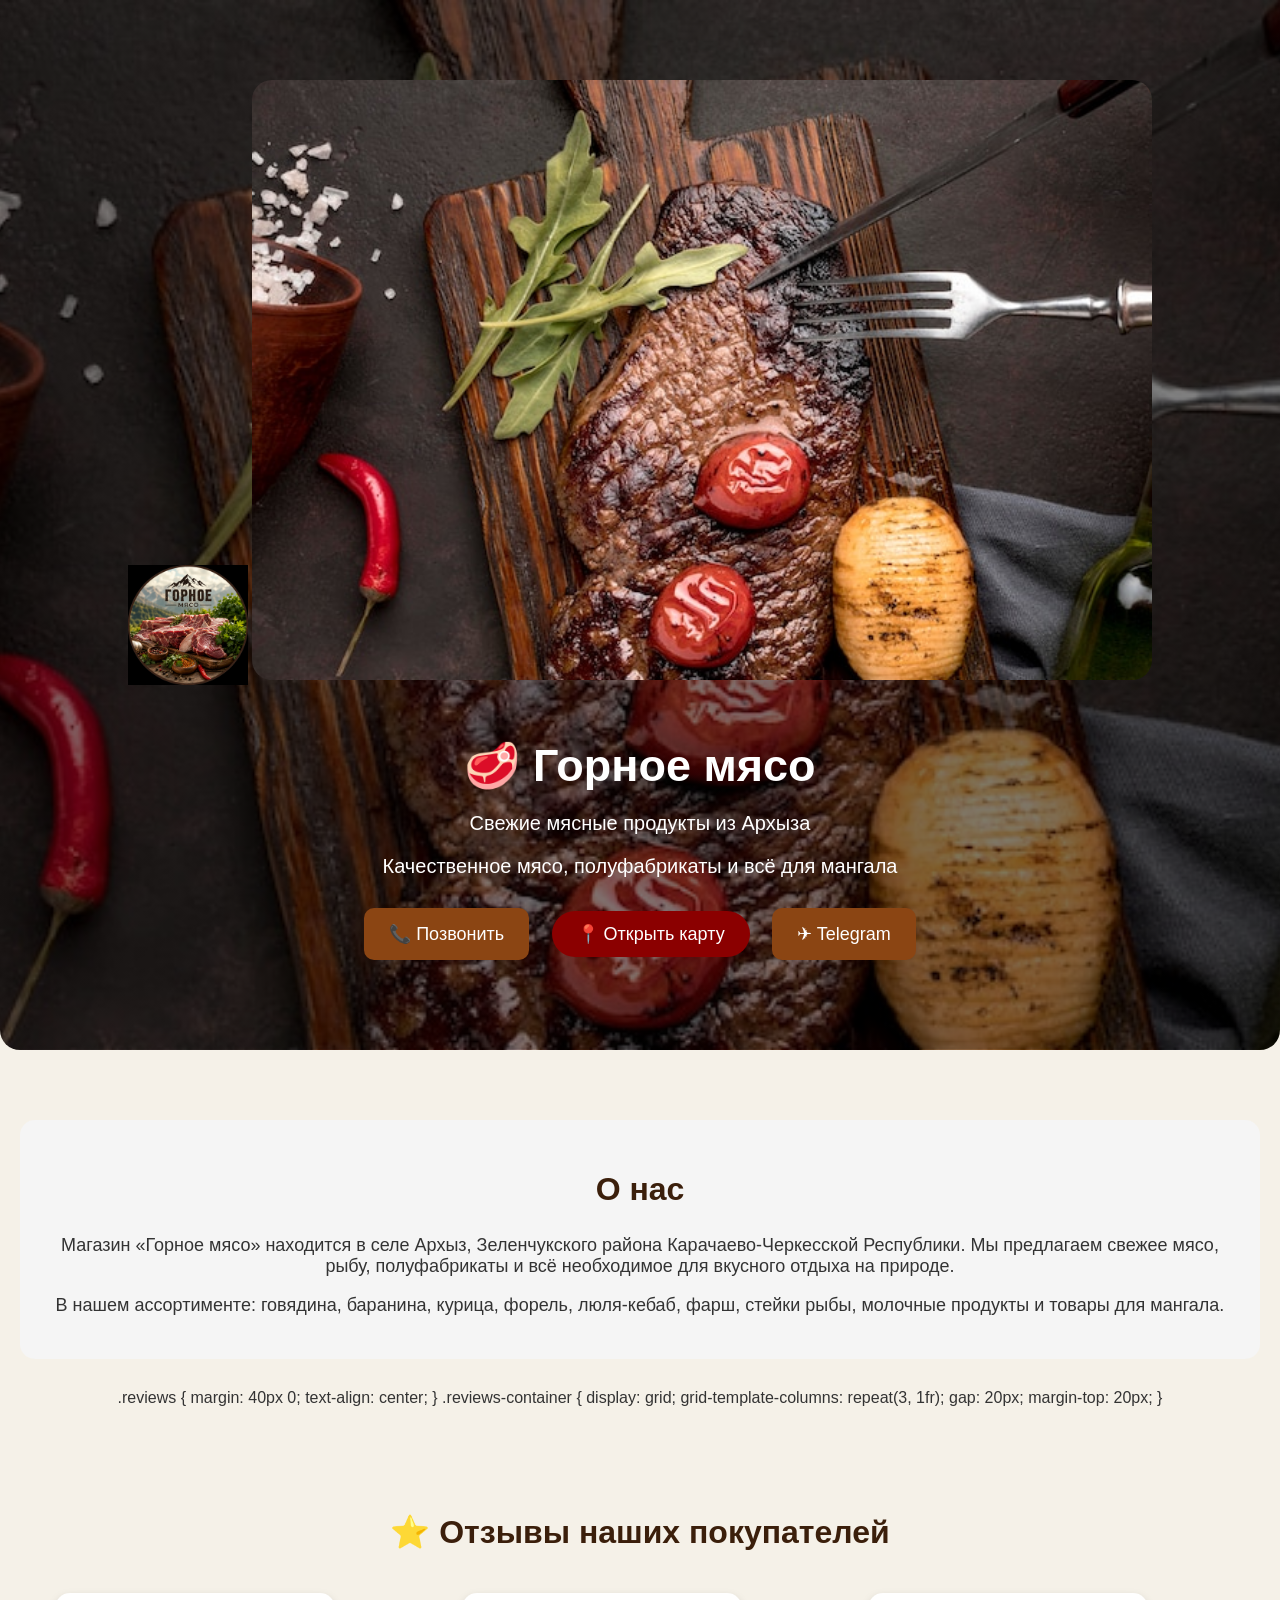
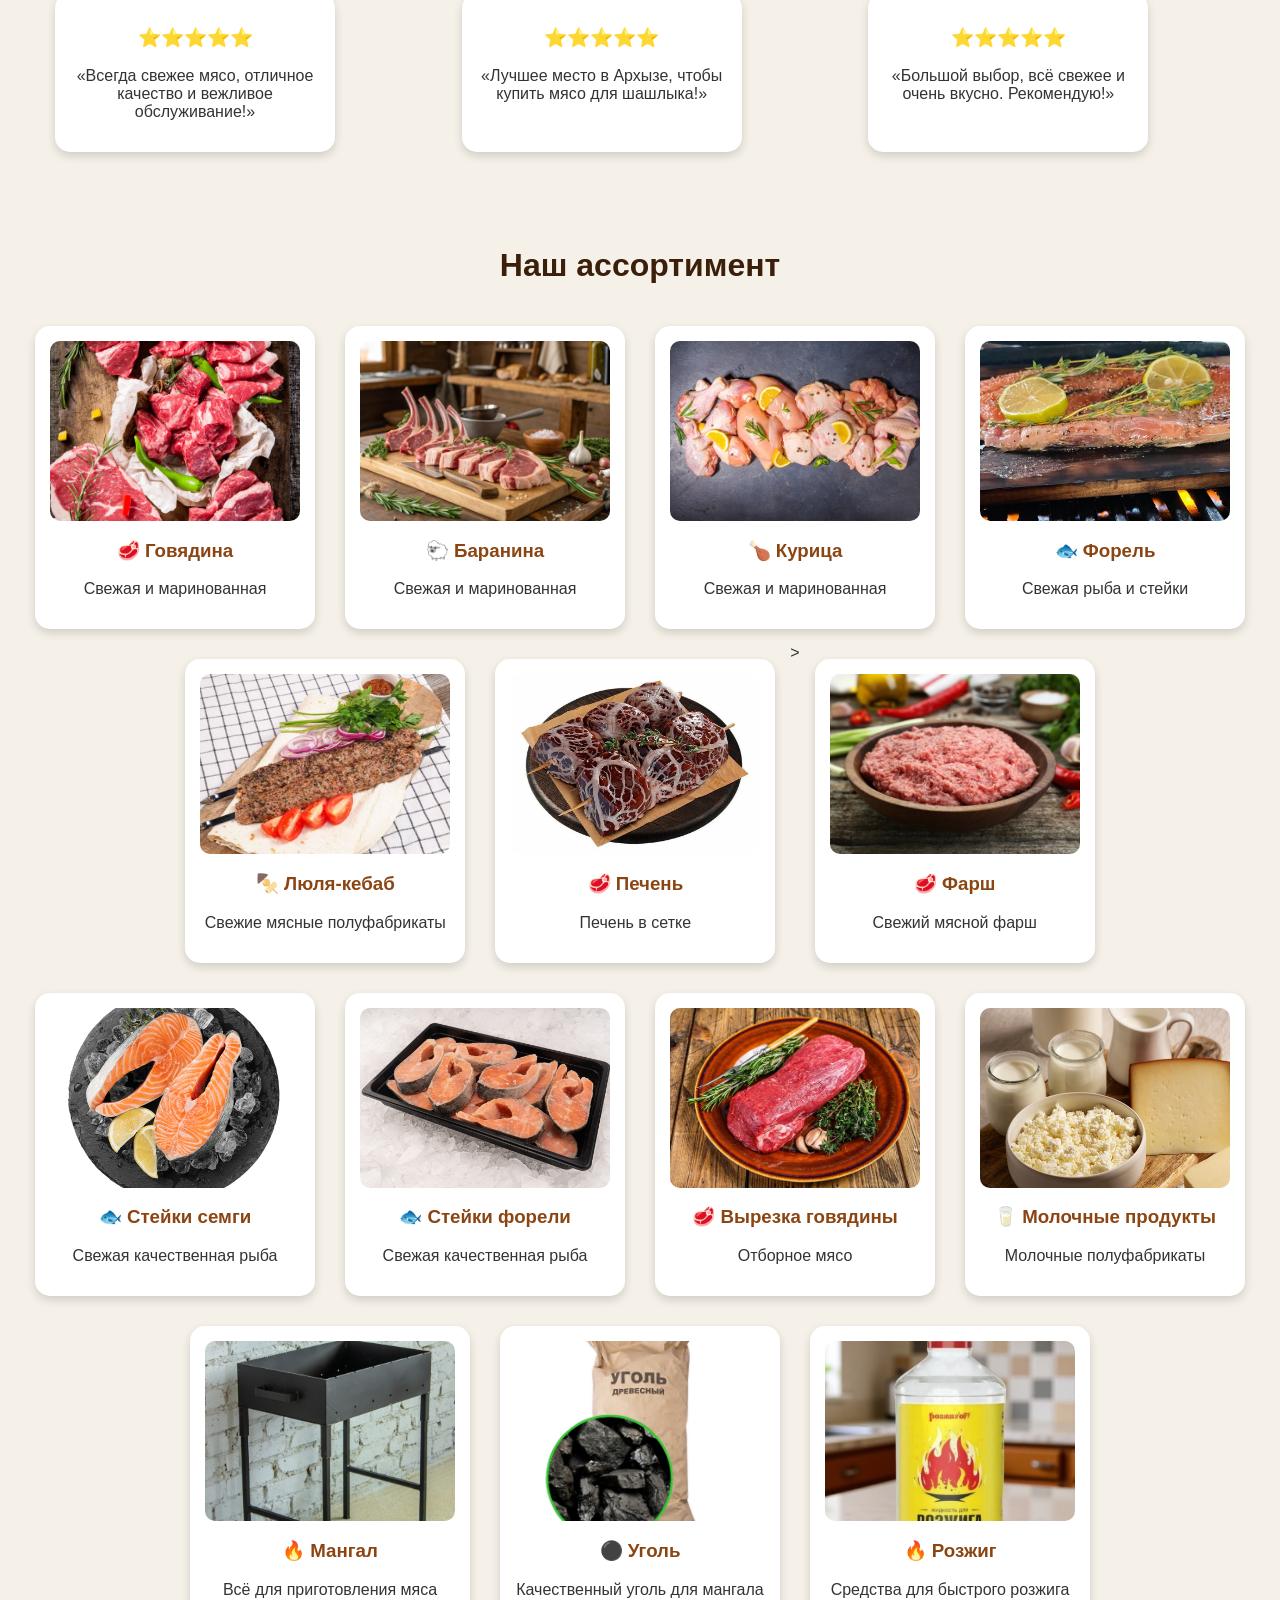
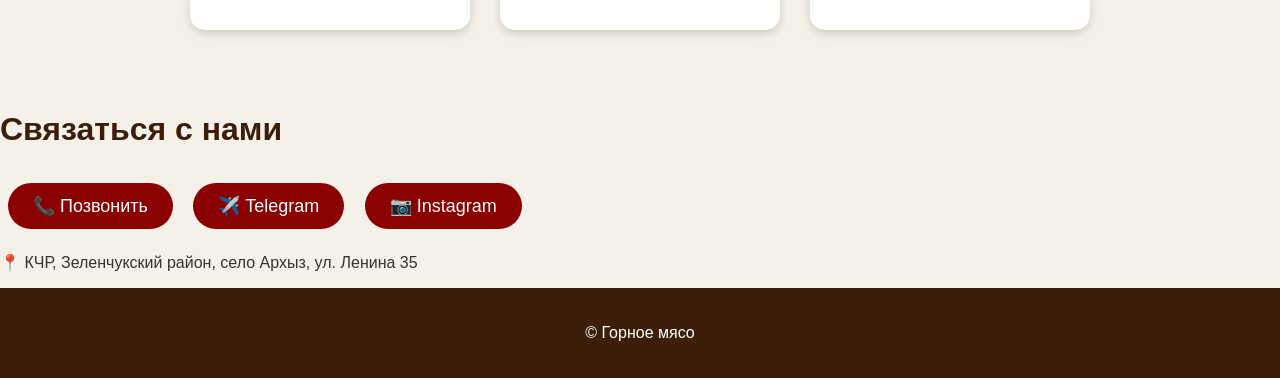
<file: index.html>
<!DOCTYPE html>
<html lang="ru">

<head>

<meta charset="UTF-8">
<meta name="viewport" content="width=device-width, initial-scale=1.0">

<title>Горное мясо</title>

<link rel="stylesheet" href="style.css">

</head>


<body>


<header>
<img src="images/logo.png" alt="Горное мясо" class="logo">
    
    <img src="images/main.jpg" alt="Горное мясо" class="main-image">

<h1>🥩 Горное мясо</h1>

<p>
Свежие мясные продукты из Архыза
</p>

<p>
Качественное мясо, полуфабрикаты и всё для мангала
</p>

<a href="tel:89886060203" class="button">
📞 Позвонить
</a>

<a href="https://yandex.ru/maps/-/CTb1z-lA" class="btn" target="_blank">
📍 Открыть карту
</a>

<a href="https://t.me/meatarkhyz" class="button">
✈ Telegram
</a>

</header>



<section>

    <section class="about">

<h2>О нас</h2>

<p>
Магазин «Горное мясо» находится в селе Архыз,
Зеленчукского района Карачаево-Черкесской Республики.
Мы предлагаем свежее мясо, рыбу, полуфабрикаты
и всё необходимое для вкусного отдыха на природе.
</p>
<p>
В нашем ассортименте:
говядина, баранина, курица, форель,
люля-кебаб, фарш, стейки рыбы,
молочные продукты и товары для мангала.
</p>

</section>

.reviews {
margin: 40px 0;
text-align: center;
}

.reviews-container {
display: grid;
grid-template-columns: repeat(3, 1fr);
gap: 20px;
margin-top: 20px;
}

<section class="reviews">

<h2>⭐ Отзывы наших покупателей</h2>

<div class="reviews-container">

<div class="card">
<h3>⭐⭐⭐⭐⭐</h3>
<p>«Всегда свежее мясо, отличное качество и вежливое обслуживание!»</p>
</div>

<div class="card">
<h3>⭐⭐⭐⭐⭐</h3>
<p>«Лучшее место в Архызе, чтобы купить мясо для шашлыка!»</p>
</div>

<div class="card">
<h3>⭐⭐⭐⭐⭐</h3>
<p>«Большой выбор, всё свежее и очень вкусно. Рекомендую!»</p>
</div>

</div>

</section>

<h2>Наш ассортимент</h2>


<div class="products">


<div class="card">

<img src="images/beef.jpg" alt="Говядина">

<h3>🥩 Говядина</h3>

<p>Свежая и маринованная</p>

</div>


<div class="card">

<img src="images/lamb.jpg" alt="Баранина">

<h3>🐑 Баранина</h3>

<p>Свежая и маринованная</p>

</div>


<div class="card">

<img src="images/chicken.jpg" alt="Курица">

<h3>🍗 Курица</h3>

<p>Свежая и маринованная</p>

</div>


<div class="card">

<img src="images/trout.jpg" alt="Форель">

<h3>🐟 Форель</h3>

<p>Свежая рыба и стейки</p>

</div>


<div class="card">

<img src="images/lula.jpg" alt="Люля-кебаб">

<h3>🍢 Люля-кебаб</h3>

<p>Свежие мясные полуфабрикаты</p>

</div>


<div class="card">

<img src="images/liver.jpg" alt="Печень">

<h3>🥩 Печень</h3>

<p>Печень в сетке</p>

</div>
>


<div class="card">

<img src="images/mince.jpg" alt="Фарш">

<h3>🥩 Фарш</h3>

<p>Свежий мясной фарш</p>

</div>


<div class="card">

<img src="images/salmon.jpg" alt="Стейки семги">

<h3>🐟 Стейки семги</h3>

<p>Свежая качественная рыба</p>

</div>


<div class="card">

<img src="images/troutsteak.jpg" alt="Стейки форели">

<h3>🐟 Стейки форели</h3>

<p>Свежая качественная рыба</p>

</div>

<div class="card">

<img src="images/tenderloin.jpg" alt="Вырезка говядины">

<h3>🥩 Вырезка говядины</h3>

<p>Отборное мясо</p>

</div>

<div class="card">

<img src="images/dairy.jpg" alt="Молочные продукты">

<h3>🥛 Молочные продукты</h3>

<p>Молочные полуфабрикаты</p>

</div>


<div class="card">

<img src="images/grill.jpg" alt="Мангал">

<h3>🔥 Мангал</h3>

<p>Всё для приготовления мяса</p>

</div>


<div class="card">

<img src="images/coal.jpg" alt="Уголь">

<h3>⚫ Уголь</h3>

<p>Качественный уголь для мангала</p>

</div>


<div class="card">

<img src="images/fire.jpg" alt="Розжиг">

<h3>🔥 Розжиг</h3>

<p>Средства для быстрого розжига</p>

</div>


</div>

</section>




<div class="contacts">

<h2>Связаться с нами</h2>

<a href="tel:89886060203" class="btn">
📞 Позвонить
</a>

<a href="https://t.me/meatarkhyz" class="btn">
✈️ Telegram
</a>

<a href="https://www.instagram.com/meat_arkhyz" class="btn">
📷 Instagram
</a>

</div>


<p>
📍 КЧР, Зеленчукский район,
село Архыз, ул. Ленина 35
</p>


</section>



<footer>

<p>
© Горное мясо
</p>

</footer>


</body>

</html>
</file>
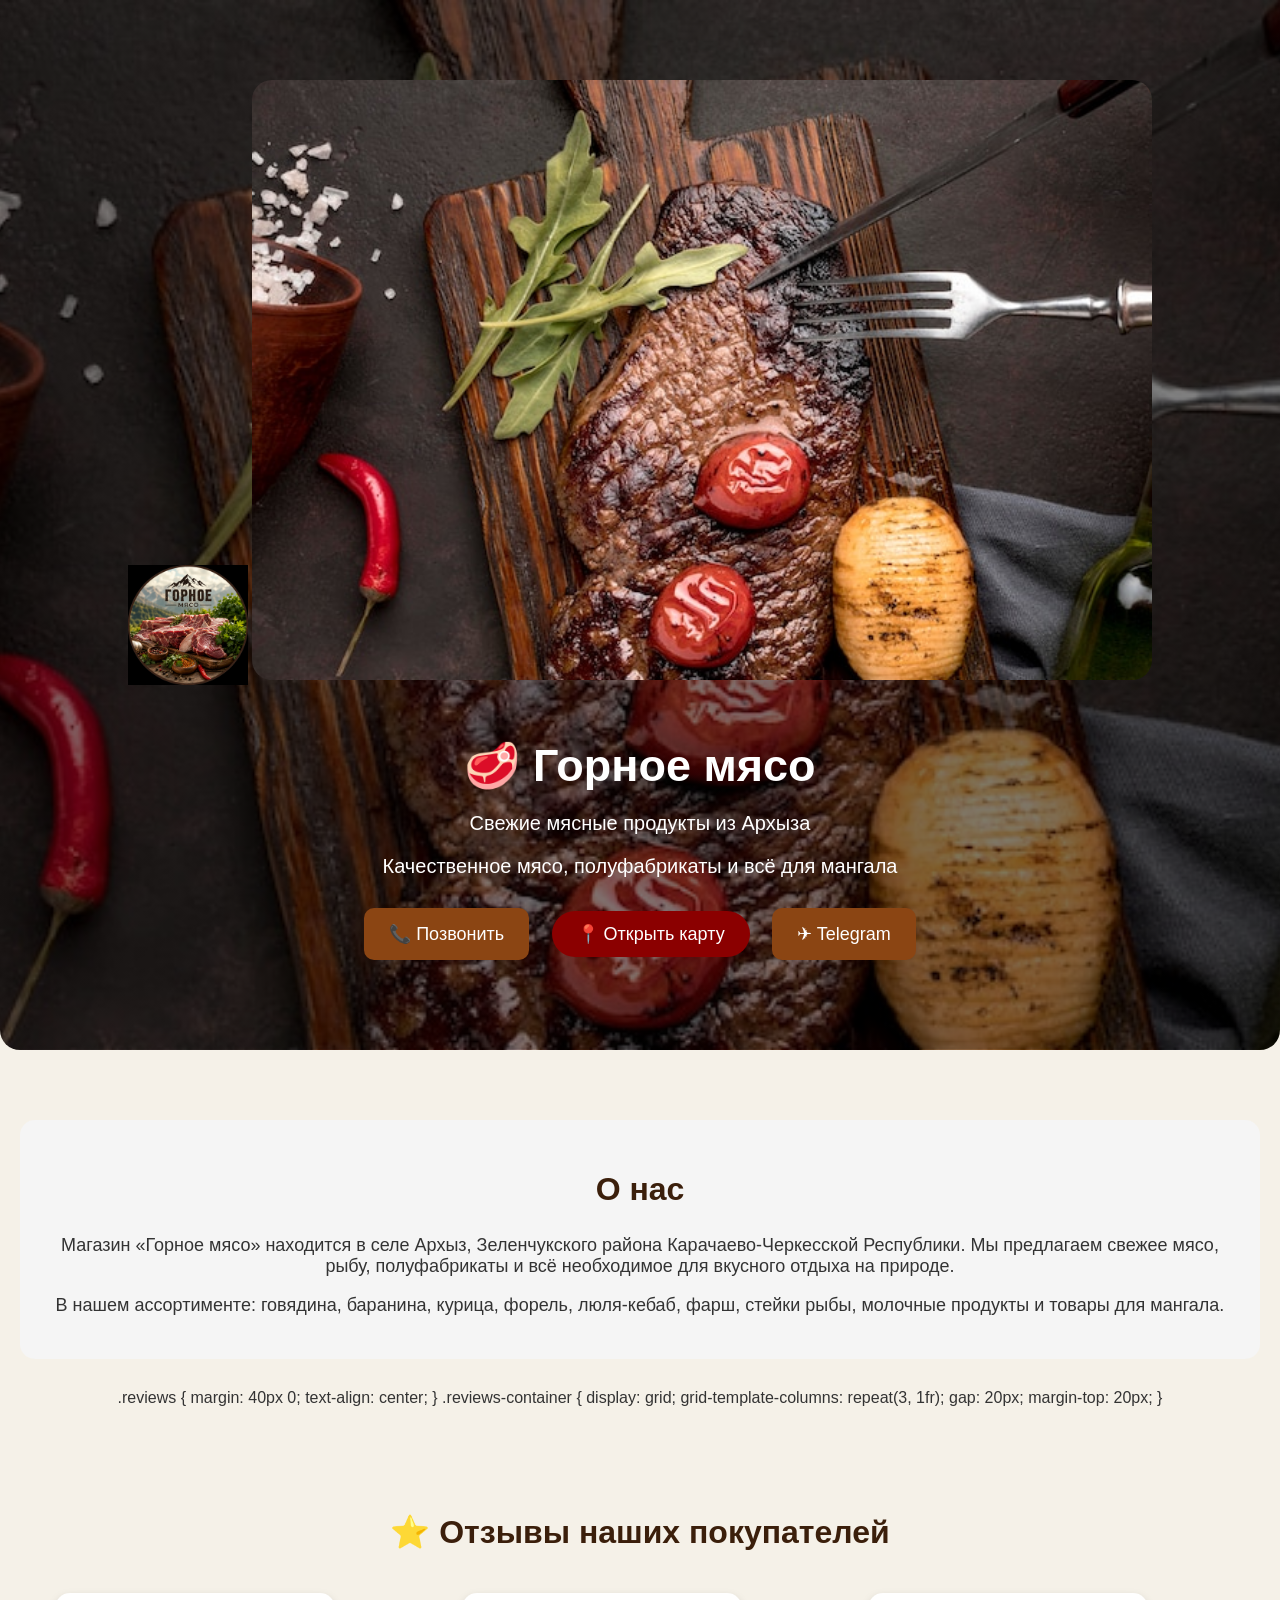
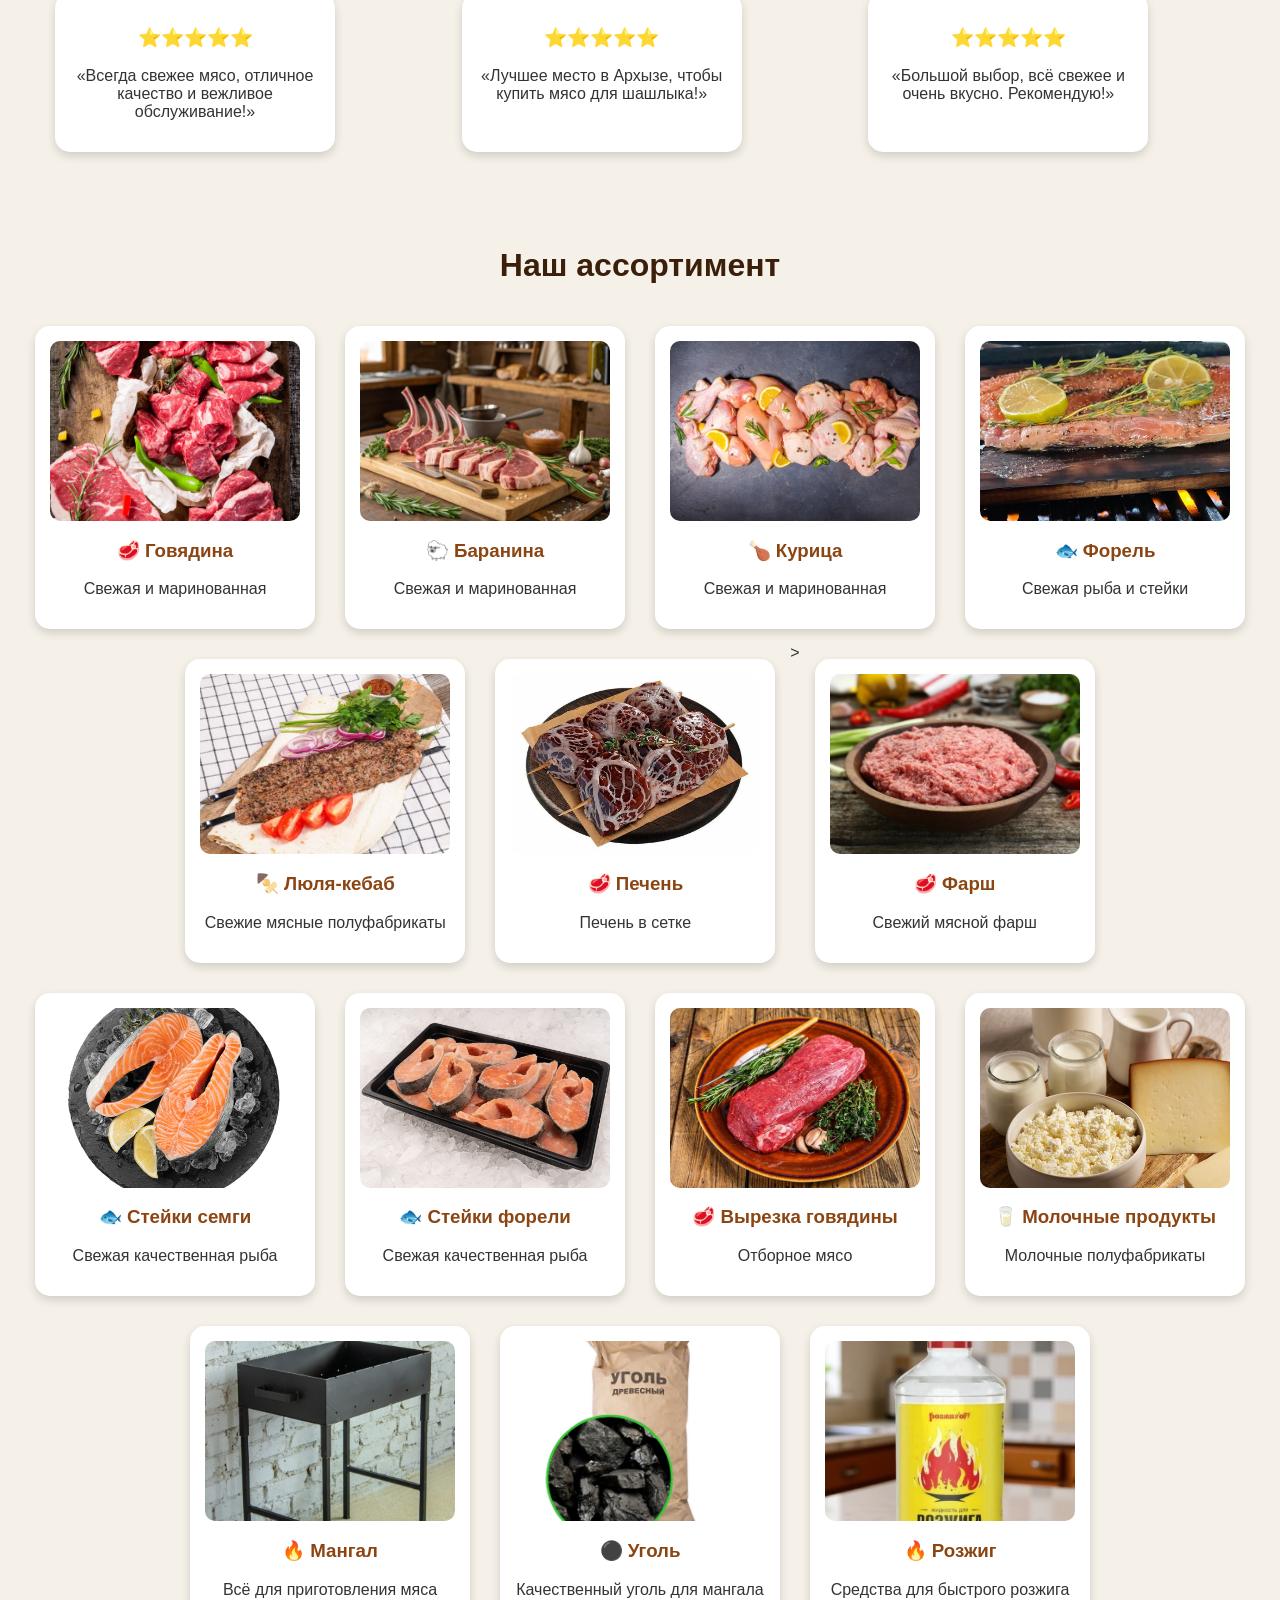
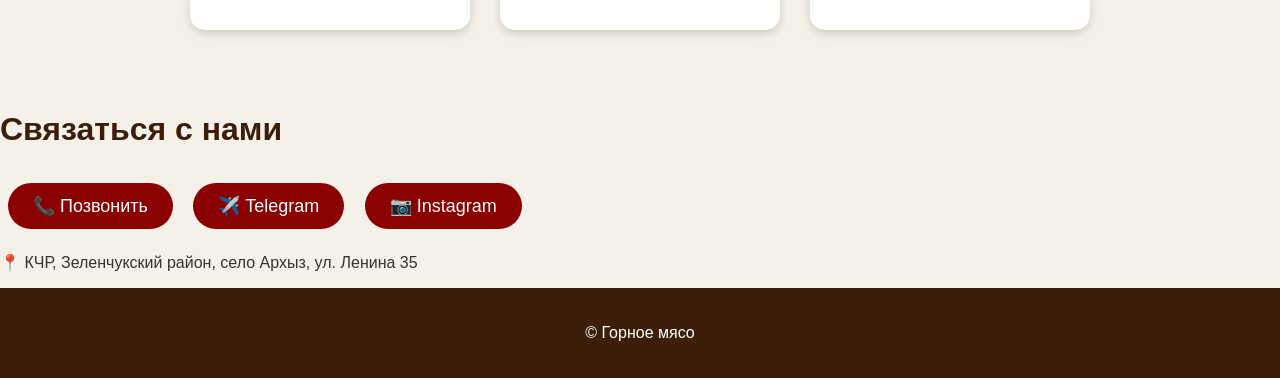
<file: index.html.html>
<!DOCTYPE html>
<html lang="ru">

<head>

<meta charset="UTF-8">
<meta name="viewport" content="width=device-width, initial-scale=1.0">

<title>Горное мясо</title>

<link rel="stylesheet" href="style.css">

</head>


<body>


<header>
<img src="images/logo.png" alt="Горное мясо" class="logo">
    
    <img src="images/main.jpg" alt="Горное мясо" class="main-image">

<h1>🥩 Горное мясо</h1>

<p>
Свежие мясные продукты из Архыза
</p>

<p>
Качественное мясо, полуфабрикаты и всё для мангала
</p>

<a href="tel:89886060203" class="button">
📞 Позвонить
</a>

<a href="https://yandex.ru/maps/-/CTb1z-lA" class="btn" target="_blank">
📍 Открыть карту
</a>

<a href="https://t.me/meatarkhyz" class="button">
✈ Telegram
</a>

</header>



<section>

    <section class="about">

<h2>О нас</h2>

<p>
Магазин «Горное мясо» находится в селе Архыз,
Зеленчукского района Карачаево-Черкесской Республики.
Мы предлагаем свежее мясо, рыбу, полуфабрикаты
и всё необходимое для вкусного отдыха на природе.
</p>
<p>
В нашем ассортименте:
говядина, баранина, курица, форель,
люля-кебаб, фарш, стейки рыбы,
молочные продукты и товары для мангала.
</p>

</section>

.reviews {
margin: 40px 0;
text-align: center;
}

.reviews-container {
display: grid;
grid-template-columns: repeat(3, 1fr);
gap: 20px;
margin-top: 20px;
}

<section class="reviews">

<h2>⭐ Отзывы наших покупателей</h2>

<div class="reviews-container">

<div class="card">
<h3>⭐⭐⭐⭐⭐</h3>
<p>«Всегда свежее мясо, отличное качество и вежливое обслуживание!»</p>
</div>

<div class="card">
<h3>⭐⭐⭐⭐⭐</h3>
<p>«Лучшее место в Архызе, чтобы купить мясо для шашлыка!»</p>
</div>

<div class="card">
<h3>⭐⭐⭐⭐⭐</h3>
<p>«Большой выбор, всё свежее и очень вкусно. Рекомендую!»</p>
</div>

</div>

</section>

<h2>Наш ассортимент</h2>


<div class="products">


<div class="card">

<img src="images/beef.jpg" alt="Говядина">

<h3>🥩 Говядина</h3>

<p>Свежая и маринованная</p>

</div>


<div class="card">

<img src="images/lamb.jpg" alt="Баранина">

<h3>🐑 Баранина</h3>

<p>Свежая и маринованная</p>

</div>


<div class="card">

<img src="images/chicken.jpg" alt="Курица">

<h3>🍗 Курица</h3>

<p>Свежая и маринованная</p>

</div>


<div class="card">

<img src="images/trout.jpg" alt="Форель">

<h3>🐟 Форель</h3>

<p>Свежая рыба и стейки</p>

</div>


<div class="card">

<img src="images/lula.jpg" alt="Люля-кебаб">

<h3>🍢 Люля-кебаб</h3>

<p>Свежие мясные полуфабрикаты</p>

</div>


<div class="card">

<img src="images/liver.jpg" alt="Печень">

<h3>🥩 Печень</h3>

<p>Печень в сетке</p>

</div>
>


<div class="card">

<img src="images/mince.jpg" alt="Фарш">

<h3>🥩 Фарш</h3>

<p>Свежий мясной фарш</p>

</div>


<div class="card">

<img src="images/salmon.jpg" alt="Стейки семги">

<h3>🐟 Стейки семги</h3>

<p>Свежая качественная рыба</p>

</div>


<div class="card">

<img src="images/troutsteak.jpg" alt="Стейки форели">

<h3>🐟 Стейки форели</h3>

<p>Свежая качественная рыба</p>

</div>

<div class="card">

<img src="images/tenderloin.jpg" alt="Вырезка говядины">

<h3>🥩 Вырезка говядины</h3>

<p>Отборное мясо</p>

</div>

<div class="card">

<img src="images/dairy.jpg" alt="Молочные продукты">

<h3>🥛 Молочные продукты</h3>

<p>Молочные полуфабрикаты</p>

</div>


<div class="card">

<img src="images/grill.jpg" alt="Мангал">

<h3>🔥 Мангал</h3>

<p>Всё для приготовления мяса</p>

</div>


<div class="card">

<img src="images/coal.jpg" alt="Уголь">

<h3>⚫ Уголь</h3>

<p>Качественный уголь для мангала</p>

</div>


<div class="card">

<img src="images/fire.jpg" alt="Розжиг">

<h3>🔥 Розжиг</h3>

<p>Средства для быстрого розжига</p>

</div>


</div>

</section>




<div class="contacts">

<h2>Связаться с нами</h2>

<a href="tel:89886060203" class="btn">
📞 Позвонить
</a>

<a href="https://t.me/meatarkhyz" class="btn">
✈️ Telegram
</a>

<a href="https://www.instagram.com/meat_arkhyz" class="btn">
📷 Instagram
</a>

</div>


<p>
📍 КЧР, Зеленчукский район,
село Архыз, ул. Ленина 35
</p>


</section>



<footer>

<p>
© Горное мясо
</p>

</footer>


</body>

</html>
</file>
<file: style.css>
body {
margin: 0;
font-family: Arial, sans-serif;
background: #f5f1e8;
color: #333;
}

header {
background: linear-gradient(rgba(0,0,0,0.5), rgba(0,0,0,0.5)),
url("images/main.jpg");
background-size: cover;
background-position: center;
color: white;
text-align: center;
padding: 80px 20px;
border-radius: 0 0 20px 20px;
}


@media (max-width: 768px) {

h1 {
font-size: 32px;
}

h2 {
font-size: 24px;
}

.products {
grid-template-columns: 1fr;
}

.main-image {
width: 100%;
}

.btn {
display: block;
width: 90%;
margin: 10px auto;
}

}


header h1 {
font-size: 45px;
margin-bottom: 15px;
}


header p {
font-size: 20px;
}


.button {
display: inline-block;
background: #8b4513;
color: white;
padding: 15px 25px;
margin: 10px;
border-radius: 10px;
text-decoration: none;
font-size: 18px;
}


.button:hover {
background: #5c2d0c;
}


section {
padding: 40px 20px;
text-align: center;
}


h2 {
font-size: 32px;
color: #3b1f0b;
}


.products {
display: flex;
flex-wrap: wrap;
justify-content: center;
}


.card {
background: white;
width: 250px;
margin: 15px;
padding: 20px;
border-radius: 15px;
box-shadow: 0 5px 15px #ccc;
}


.card h3 {
color: #8b4513;
}


footer {
background: #3b1f0b;
color: white;
text-align: center;
padding: 20px;
}.main-image {
width: 90%;
max-width: 900px;
border-radius: 20px;
margin-bottom: 25px;
}.card img {
width: 100%;
height: 180px;
object-fit: cover;
border-radius: 10px;
display: block;
}.card {
background: white;
border-radius: 15px;
padding: 15px;
text-align: center;
box-shadow: 0 4px 10px rgba(0,0,0,0.15);
transition: 0.3s;
}

.card:hover {
transform: translateY(-5px);
}

.card img {
width: 100%;
height: 180px;
object-fit: cover;
border-radius: 10px;
}.btn {
display: inline-block;
background: #8b0000;
color: white;
padding: 12px 25px;
margin: 8px;
border-radius: 25px;
text-decoration: none;
font-size: 18px;
transition: 0.3s;
}

.btn:hover {
opacity: 0.8;
}.about {
background: #f5f5f5;
padding: 25px;
margin: 30px 0;
border-radius: 15px;
text-align: center;
font-size: 18px;
}.address {
background: #fff3e0;
padding: 25px;
margin: 30px 0;
border-radius: 15px;
text-align: center;
font-size: 18px;
}@media (max-width: 768px) {

h1 {
font-size: 32px;
}

h2 {
font-size: 24px;
}

.products {
grid-template-columns: 1fr;
}

.main-image {
width: 100%;
}

.btn {
display: block;
width: 90%;
margin: 10px auto;
}

}.logo {
width: 120px;
margin-bottom: 20px;
}.reviews {
margin: 40px 0;
text-align: center;
}.reviews {
margin: 40px 0;
text-align: center;
}

.reviews-container {
display: grid;
grid-template-columns: repeat(3, 1fr);
gap: 20px;
margin-top: 20px;
}
</file>
